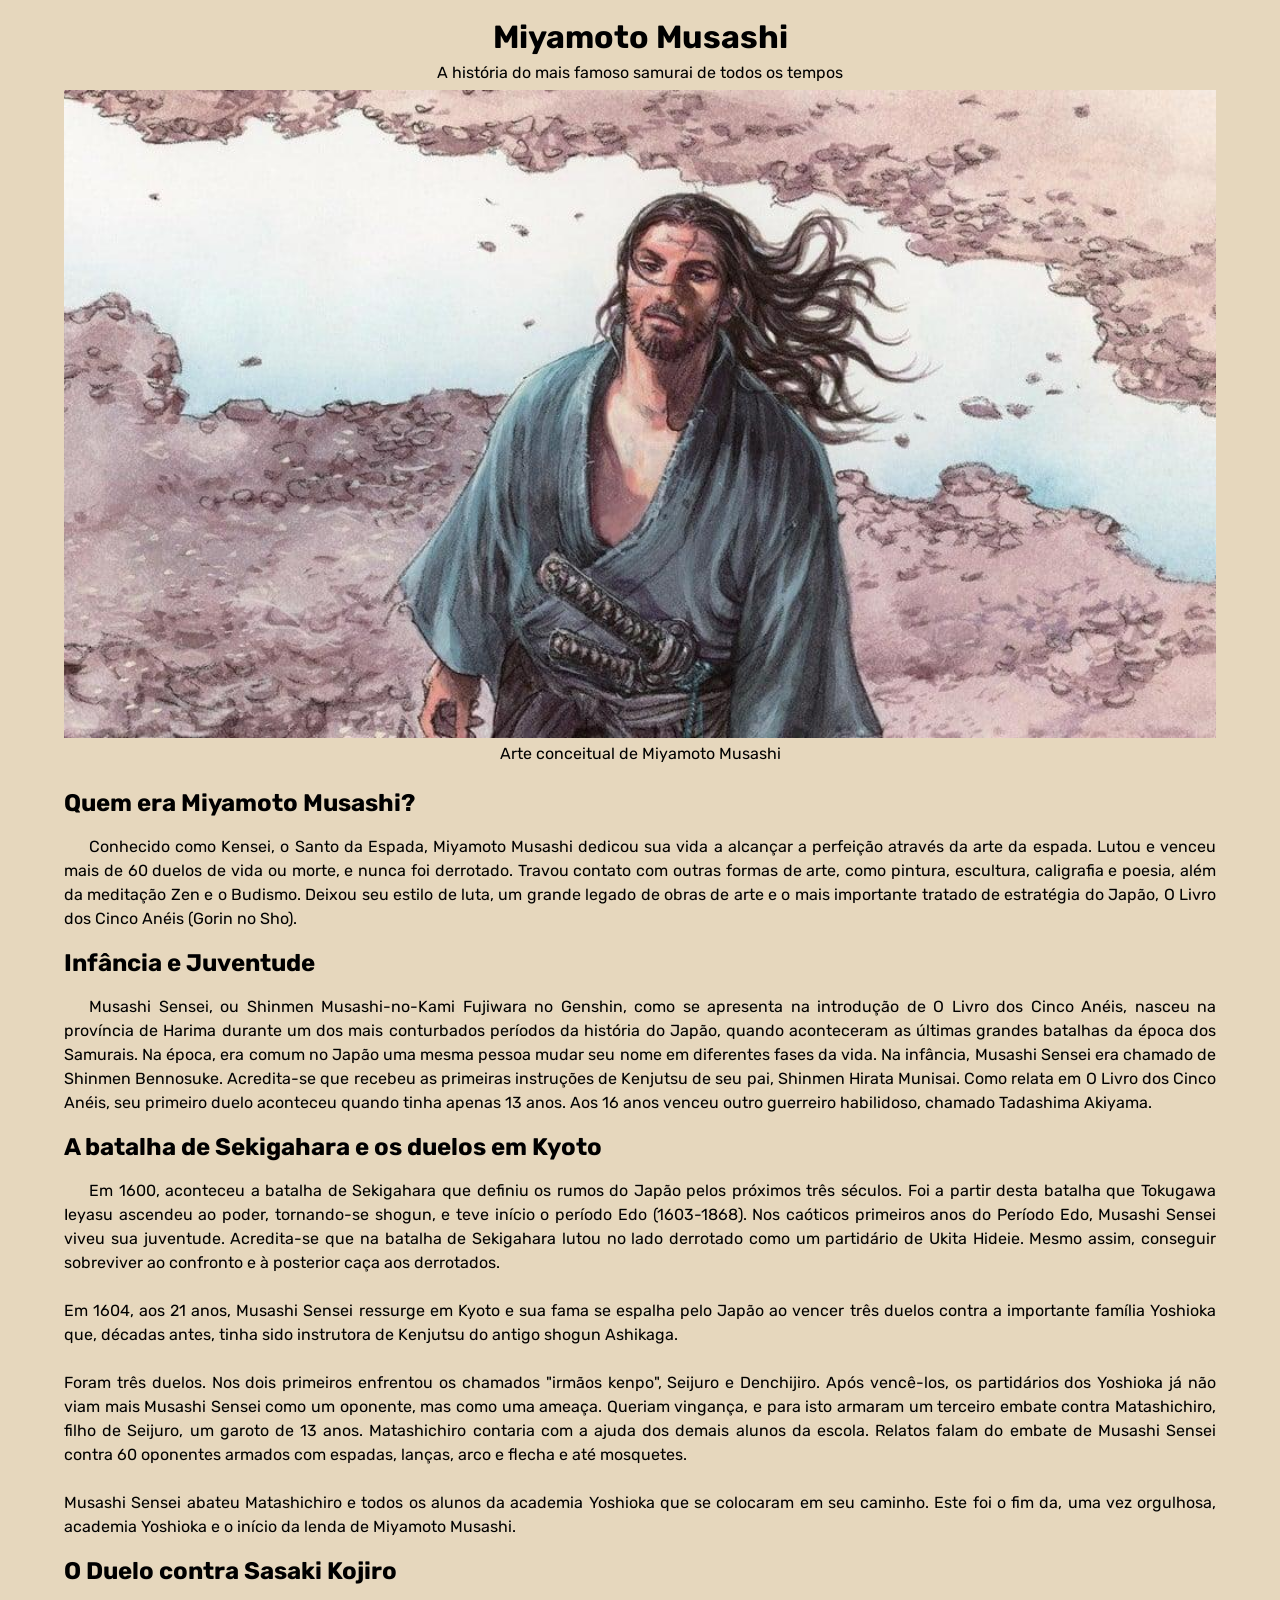
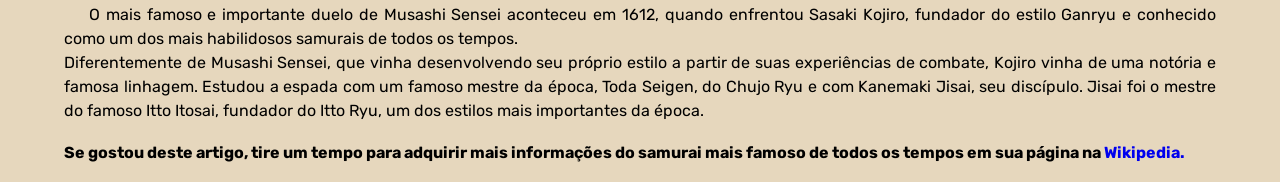
<file: index.html>
<!DOCTYPE html>
<html lang="pt-BR">
  <head>
    <meta charset="UTF-8" />
    <meta http-equiv="X-UA-Compatible" content="IE=edge" />
    <meta name="viewport" content="width=device-width, initial-scale=1.0" />
    <link rel="stylesheet" type="text/css" href="/assets/css/style.css" />
    <title>Tribute Page</title>
  </head>
  <body>
    <div id="main">
      <header>
        <h1 id="title">Miyamoto Musashi</h1>
        <p id="subtitle">
          A história do mais famoso samurai de todos os tempos
        </p>
        <div id="img-div">
          <img id="image" src="/assets/img/Miyamoto Musashi.jpg" alt="Arte conceitual de Miyamoto Musashi"/>
          <p id="img-caption">Arte conceitual de Miyamoto Musashi</p>
        </div>
      </header>
      <main id="tribute-info">
        <section>
          <div>
            <h2 class="main-titles">Quem era Miyamoto Musashi?</h2>
            <p class="main-text">
              Conhecido como Kensei, o Santo da Espada, Miyamoto Musashi dedicou
              sua vida a alcançar a perfeição através da arte da espada. Lutou e
              venceu mais de 60 duelos de vida ou morte, e nunca foi derrotado.
              Travou contato com outras formas de arte, como pintura, escultura,
              caligrafia e poesia, além da meditação Zen e o Budismo. Deixou seu
              estilo de luta, um grande legado de obras de arte e o mais
              importante tratado de estratégia do Japão, O Livro dos Cinco Anéis
              (Gorin no Sho).
            </p>
          </div>
          <div>
            <h2 class="main-titles">Infância e Juventude</h2>
            <p class="main-text">
              Musashi Sensei, ou Shinmen Musashi-no-Kami Fujiwara no Genshin,
              como se apresenta na introdução de O Livro dos Cinco Anéis, nasceu
              na província de Harima durante um dos mais conturbados períodos da
              história do Japão, quando aconteceram as últimas grandes batalhas
              da época dos Samurais. Na época, era comum no Japão uma mesma
              pessoa mudar seu nome em diferentes fases da vida. Na infância,
              Musashi Sensei era chamado de Shinmen Bennosuke. Acredita-se que
              recebeu as primeiras instruções de Kenjutsu de seu pai, Shinmen
              Hirata Munisai. Como relata em O Livro dos Cinco Anéis, seu
              primeiro duelo aconteceu quando tinha apenas 13 anos. Aos 16 anos
              venceu outro guerreiro habilidoso, chamado Tadashima Akiyama.
            </p>
          </div>
          <div>
            <h2 class="main-titles">
              A batalha de Sekigahara e os duelos em Kyoto
            </h2>
            <p class="main-text">
              Em 1600, aconteceu a batalha de Sekigahara que definiu os rumos do
              Japão pelos próximos três séculos. Foi a partir desta batalha que
              Tokugawa Ieyasu ascendeu ao poder, tornando-se shogun, e teve
              início o período Edo (1603-1868). Nos caóticos primeiros anos do
              Período Edo, Musashi Sensei viveu sua juventude. Acredita-se que
              na batalha de Sekigahara lutou no lado derrotado como um
              partidário de Ukita Hideie. Mesmo assim, conseguir sobreviver ao
              confronto e à posterior caça aos derrotados.
              <br /><br />
              Em 1604, aos 21 anos, Musashi Sensei ressurge em Kyoto e sua fama
              se espalha pelo Japão ao vencer três duelos contra a importante
              família Yoshioka que, décadas antes, tinha sido instrutora de
              Kenjutsu do antigo shogun Ashikaga.
              <br /><br />
              Foram três duelos. Nos dois primeiros enfrentou os chamados
              "irmãos kenpo", Seijuro e Denchijiro. Após vencê-los, os
              partidários dos Yoshioka já não viam mais Musashi Sensei como um
              oponente, mas como uma ameaça. Queriam vingança, e para isto
              armaram um terceiro embate contra Matashichiro, filho de Seijuro,
              um garoto de 13 anos. Matashichiro contaria com a ajuda dos demais
              alunos da escola. Relatos falam do embate de Musashi Sensei contra
              60 oponentes armados com espadas, lanças, arco e flecha e até
              mosquetes.
              <br /><br />
              Musashi Sensei abateu Matashichiro e todos os alunos da academia
              Yoshioka que se colocaram em seu caminho. Este foi o fim da, uma
              vez orgulhosa, academia Yoshioka e o início da lenda de Miyamoto
              Musashi.
            </p>
          </div>
          <div>
            <h2 class="main-titles">O Duelo contra Sasaki Kojiro</h2>
            <p class="main-text">
              O mais famoso e importante duelo de Musashi Sensei aconteceu em
              1612, quando enfrentou Sasaki Kojiro, fundador do estilo Ganryu e
              conhecido como um dos mais habilidosos samurais de todos os
              tempos. <br />Diferentemente de Musashi Sensei, que vinha
              desenvolvendo seu próprio estilo a partir de suas experiências de
              combate, Kojiro vinha de uma notória e famosa linhagem. Estudou a
              espada com um famoso mestre da época, Toda Seigen, do Chujo Ryu e
              com Kanemaki Jisai, seu discípulo. Jisai foi o mestre do famoso
              Itto Itosai, fundador do Itto Ryu, um dos estilos mais importantes
              da época.
            </p>
          </div>
          <div>
            <h2 class="main-titles"></h2>
            <p class="main-text"></p>
          </div>
        </section>
      </main>
      <footer>
        <p id="footer-text">
          Se gostou deste artigo, tire um tempo para adquirir mais informações
          do samurai mais famoso de todos os tempos em sua página na
          <a
            id="tribute-link"
            target="_blank"
            href="https://pt.wikipedia.org/wiki/Miyamoto_Musashi"
            >Wikipedia.</a
          >
        </p>
      </footer>
    </div>
  </body>
</html>
</file>
<file: assets/css/style.css>
@import url("https://fonts.googleapis.com/css2?family=Rubik:wght@300&display=swap");

* {
  margin: 0;
  padding: 0;
  box-sizing: border-box;
  text-decoration: none;
}

body {
  font-size: 100%;
  background: #e6d7bd;
}

header {
  display: flex;
  flex-direction: column;
  font-family: "rubik", sans-serif;
  margin-top: 20px;
  text-align: center;
  align-content: space-between;
  line-height: 2.2em;
}

#image {
  width: 90%;
}

#img-caption {
    margin-top: -15px;
}

section {
    font-family: "rubik", sans-serif;
    line-height: 1.5em;
    width: 90%;
    margin: auto;
}

.main-titles {
    margin-top: 20px;
    margin-bottom: 20px;
}

.main-text {
    text-align: justify;
    text-indent: 25px;
}

footer {
    font-family: "rubik", sans-serif;
    width: 90%;
    margin: auto;
    margin-bottom: 20px;
    text-align: justify;
    font-weight: bold;
}
</file>
